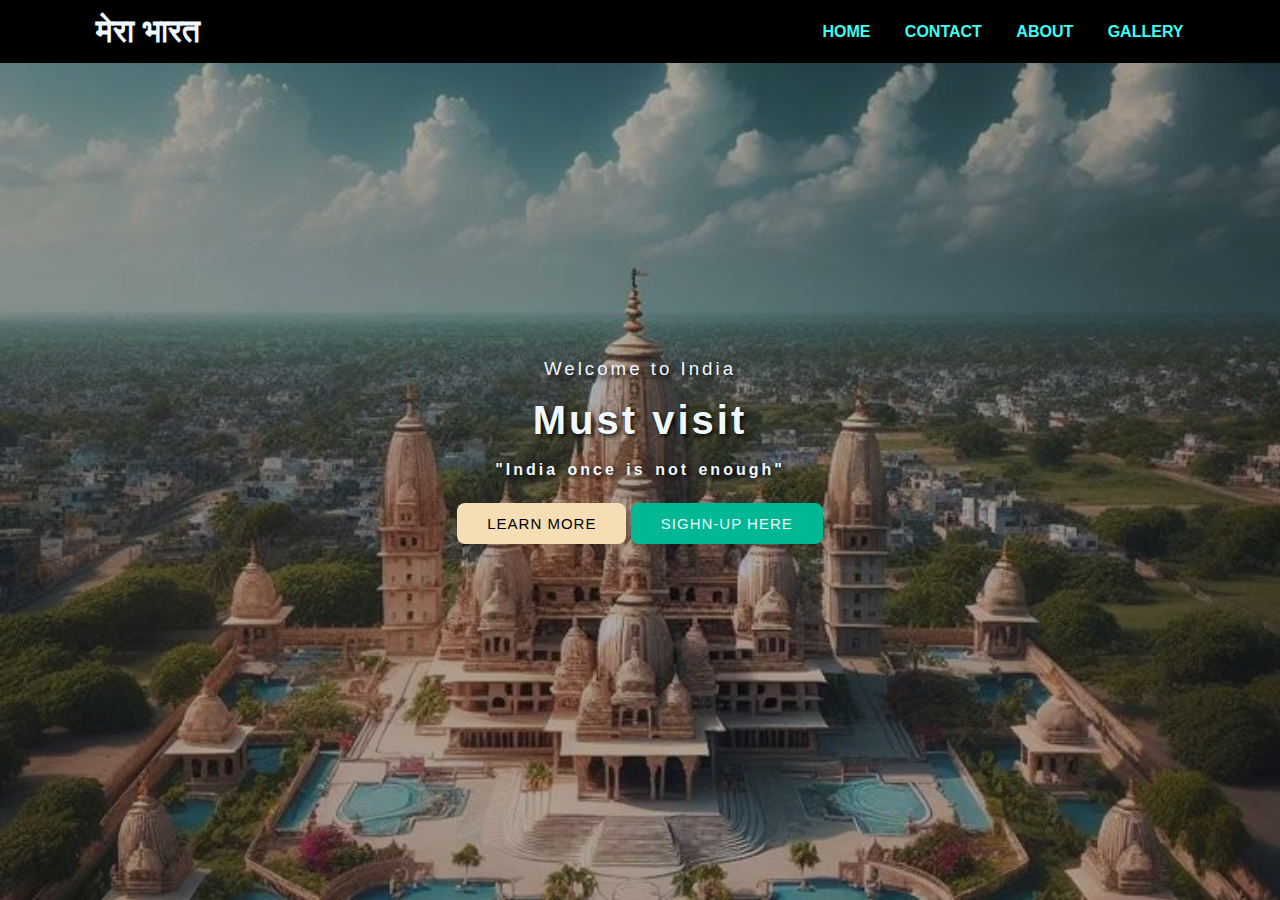
<file: index.html>
<!DOCTYPE html>
<html lang="en">
<head>
    <meta charset="UTF-8">
    <meta http-equiv="X-UA-Compatible" content="IE=edge">
    <meta name="viewport" content="width=device-width, initial-scale=1.0">
    <link rel="preconnect" href="https://fonts.googleapis.com">
<link rel="preconnect" href="https://fonts.gstatic.com" crossorigin>
<link
    rel="stylesheet"
    href="https://cdnjs.cloudflare.com/ajax/libs/animate.css/4.1.1/animate.min.css"
  />
<link href="https://fonts.googleapis.com/css2?family=Playfair+Display:ital,wght@0,400..900;1,400..900&family=Sigmar&display=swap" rel="stylesheet">
    <link rel="stylesheet" href="stylesheet.css">
    <link rel="preconnect" href="https://fonts.googleapis.com">
    <title>Mera Bharat</title>
</head>
<body>
    <header>
    <nav>
        <div class="logo"><h1 class="animate__heartBeat">मेरा भारत</h1></div>
        <div class="menu">
            <a href="#">Home</a>
            
            <a href="logim.html">Contact</a>
            <a href="https://www.facebook.com/profile.php?id=61551709989668">About</a>
            <a href="#">Gallery</a>
        </div>
    </nav>
        <main>
            <section>
                <h3>Welcome to India</h3>
                <br>
                <h1>Must visit <span class="change"></span></h1>
                <br>
                <p>"India once is not enough"</p>
               <br>
               <br>
                <a href="#" class="bt1">learn more</a>
                <a href="logim.html" class="bt2">Sighn-up here</a>
                
            </section>
        </main>
   
</header>
</body>
</html>
</file>
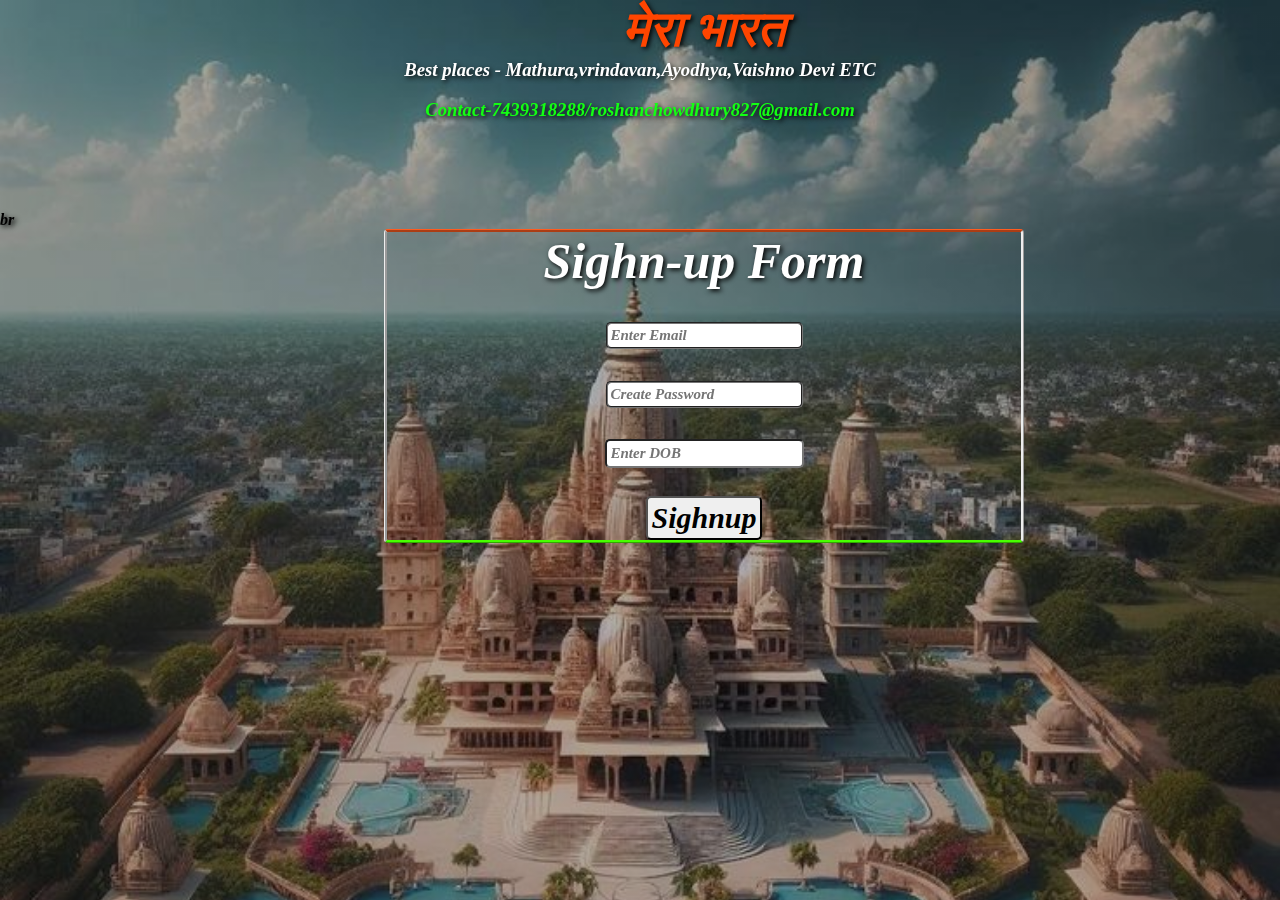
<file: logim.html>
<!DOCTYPE html>
<html lang="en">
<head>
    <meta charset="UTF-8">
    <meta http-equiv="X-UA-Compatible" content="IE=edge">
    <meta name="viewport" content="width=device-width, initial-scale=1.0">
    <title>Sighnup</title>
    <link rel="stylesheet" href="log.css">
    <link rel="preconnect" href="https://fonts.googleapis.com">
    <link rel="preconnect" href="https://fonts.gstatic.com" crossorigin>
    <link
        rel="stylesheet"
        href="https://cdnjs.cloudflare.com/ajax/libs/animate.css/4.1.1/animate.min.css"
      />
    <link href="https://fonts.googleapis.com/css2?family=Playfair+Display:ital,wght@0,400..900;1,400..900&family=Sigmar&display=swap" rel="stylesheet">
</head>
<body>
    <header>
    <h1 class="log">मेरा भारत</h1>
    <h3>Best places - Mathura,vrindavan,Ayodhya,Vaishno Devi ETC</h3>
    <br>
    <h3 class="int">Contact-7439318288/roshanchowdhury827@gmail.com</h3>
    <br>
    <br>
    <br>
    <br>
    <br>
    br
    <form>
        <h1>Sighn-up Form</h1>
        <br>
        <input class="email" type="text" placeholder="Enter Email" required>
        <br>
        <br>
        <input class="pass" type="password" placeholder="Create Password" required>
        <br>
        <br>
        <input class="dob" type="text" placeholder="Enter DOB">
        <br>
        <br>
        <button type="submit">Sighnup</button>
    </form>

</header>
</body>
</html>
</file>
<file: stylesheet.css>
*{
    margin: 0;
    padding: 0;
    font-family: "Roboto", sans-serif;
    font-weight: 700;
    font-style: normal;
    box-sizing: border-box;
}
header{
    width: 100%;
    height: 100vh;
    background-image: linear-gradient(rgba(0,0,0,0.3),rgba(0,0,0,0.3)),url(08c12fd66d595459e446d76a3a561dd4.jpg);
    background-repeat: no-repeat;
    background-size: cover;

}
nav{
    width: 100%;
    height: 7%;
    background: black;
    color: aliceblue;
    display: flex;
    align-items: center;
    text-transform: uppercase;
    
}
nav .logo{
    width: 25%;
    text-align: center;
    animation: 0.1s;
}
nav .menu {
    width: 40%;
    margin-left: 40%;
   
    justify-content: space-between;
    
  
}
nav .menu a{

    
    padding: 15px;
    color: rgb(59, 255, 245);
    text-decoration: none;
    transition: 0.5s;
}
nav .menu a:hover{
    text-decoration: underline;
    
}
main{
    width: 100%;
    height: 85vh;
    display: flex;
    justify-content: center;
    align-items: center;
    text-align: center;
}
section h3{
    font: 35px;
    font-weight: 200;
    letter-spacing: 3px;
    color: aliceblue;
    text-shadow: 3px 4px 5px black;
    transition: 0.3s;
}
section h1{
    color: aliceblue;
    font-size: 40px;
    text-shadow: 2px 2px 5px black;
    letter-spacing: 3px;
    transition: 0.2s;
}
section p{
    color: aliceblue;
    
    word-spacing: 2px;
    text-shadow: 2px 2px 5px black;
    letter-spacing: 3px;
    transition: 0.4s;
}
section a{
    padding: 12px 30px;
    border-radius: 4px;
    outline: none;
    text-decoration: none;
    font-size: 15px;
    text-transform: uppercase;
    font-weight: 500;
    letter-spacing: 1px;
}

section .bt1{
    background: wheat;
    color: black;
    border-radius: 8px;
    transition: 0.2s;
}
section .bt1:hover{
background-color: green;
color: aliceblue;
}
section .bt2{
    background: #00b894;
    color: aliceblue;
    border-radius: 8px;
    transition: 0.2s;
}
section .bt2:hover{
    background-color: orangered;
    color: rgb(255, 255, 255);
}
section h1:hover{
    color: rgb(255, 255, 255);
}
section p:hover{
    font-size: larger;
    font-style: italic;
    color: rgb(2, 255, 2);
}
section h3:hover{
    color: orangered;
    font-size: 30px;
}
.change:after{
    content: "";
    animation: changetext 5s infinite linear;
}
@keyframes changetext{
    0%{content: "Darjeeling";}
    20%{content: "Mayapur";}
    30%{content: "Kaashi";}
    40%{content: "Vaishno devi";}
    50%{content: "Mathura";}
    60%{content: "Vrindavan";}
}
</file>
<file: log.css>
*{
    margin: 0;
    padding: 0;
    font-family: "Merriweather", serif;
    font-weight: 300;
    
    font-style: italic;
    font-weight: 700;
    box-sizing: border-box;
}
header{
    width: 100%;
    height: 100vh;
    text-shadow: 2px 2px 5px black;
    background-image: linear-gradient(rgba(0,0,0,0.3),rgba(0,0,0,0.3)),url(08c12fd66d595459e446d76a3a561dd4.jpg);
    background-repeat: no-repeat;
    background-size: cover;
    position: fixed;
   
}

form{
    color: rgb(255, 255, 255);
  font-size: 25px;
    width: 50%;
    margin-left: 30%;
    border-style: groove;
    border-radius: 4px;
    border-style: ridge;
    border-bottom-color: rgb(72, 255, 0);
    border-top-color: rgb(255, 92, 32);
    bo
    display: flexbox;
    position: fixed;
    justify-content: center;
    align-items: center;
    text-align: center;
}
.log{
    width: 50%;
    margin-left: 30%;
    color: orangered;
    display: flexbox;
    justify-content: center;
    align-items: center;
    font-size: 50px;

    text-align: center;
}
.email{
    font-size: 15px;
    border-radius: 5px;
    border-style: groove;
    padding: 3px;
    transition: 0.3s;
}
.email:hover{
    background: black;
    color: aliceblue;
}
.pass{
    font-size: 15px;
    border-style: groove;
    border-radius: 5px;
    padding: 3px;
    transition: 0.3s;
}
.pass:hover{
    background: black;
    color: aliceblue;
}
h3{
    justify-content: center;
    align-items: center;
    text-align: center;
    color: rgb(255, 255, 255);
}
.int{
    color: rgb(19, 255, 19);
}
button{
    font-size: 30px;
    border-radius: 5px;
    padding: 3px;
    transition: 0.3s;
}
button:hover{
    cursor: pointer;
    background: black;
    color: aliceblue;
}

.dob{
    border-radius: 5px;
    font-size: 15px;
    padding: 4px;
    transition: 0.3s;
}
.dob:hover{
    background: black;
    color: aliceblue;
}
</file>
